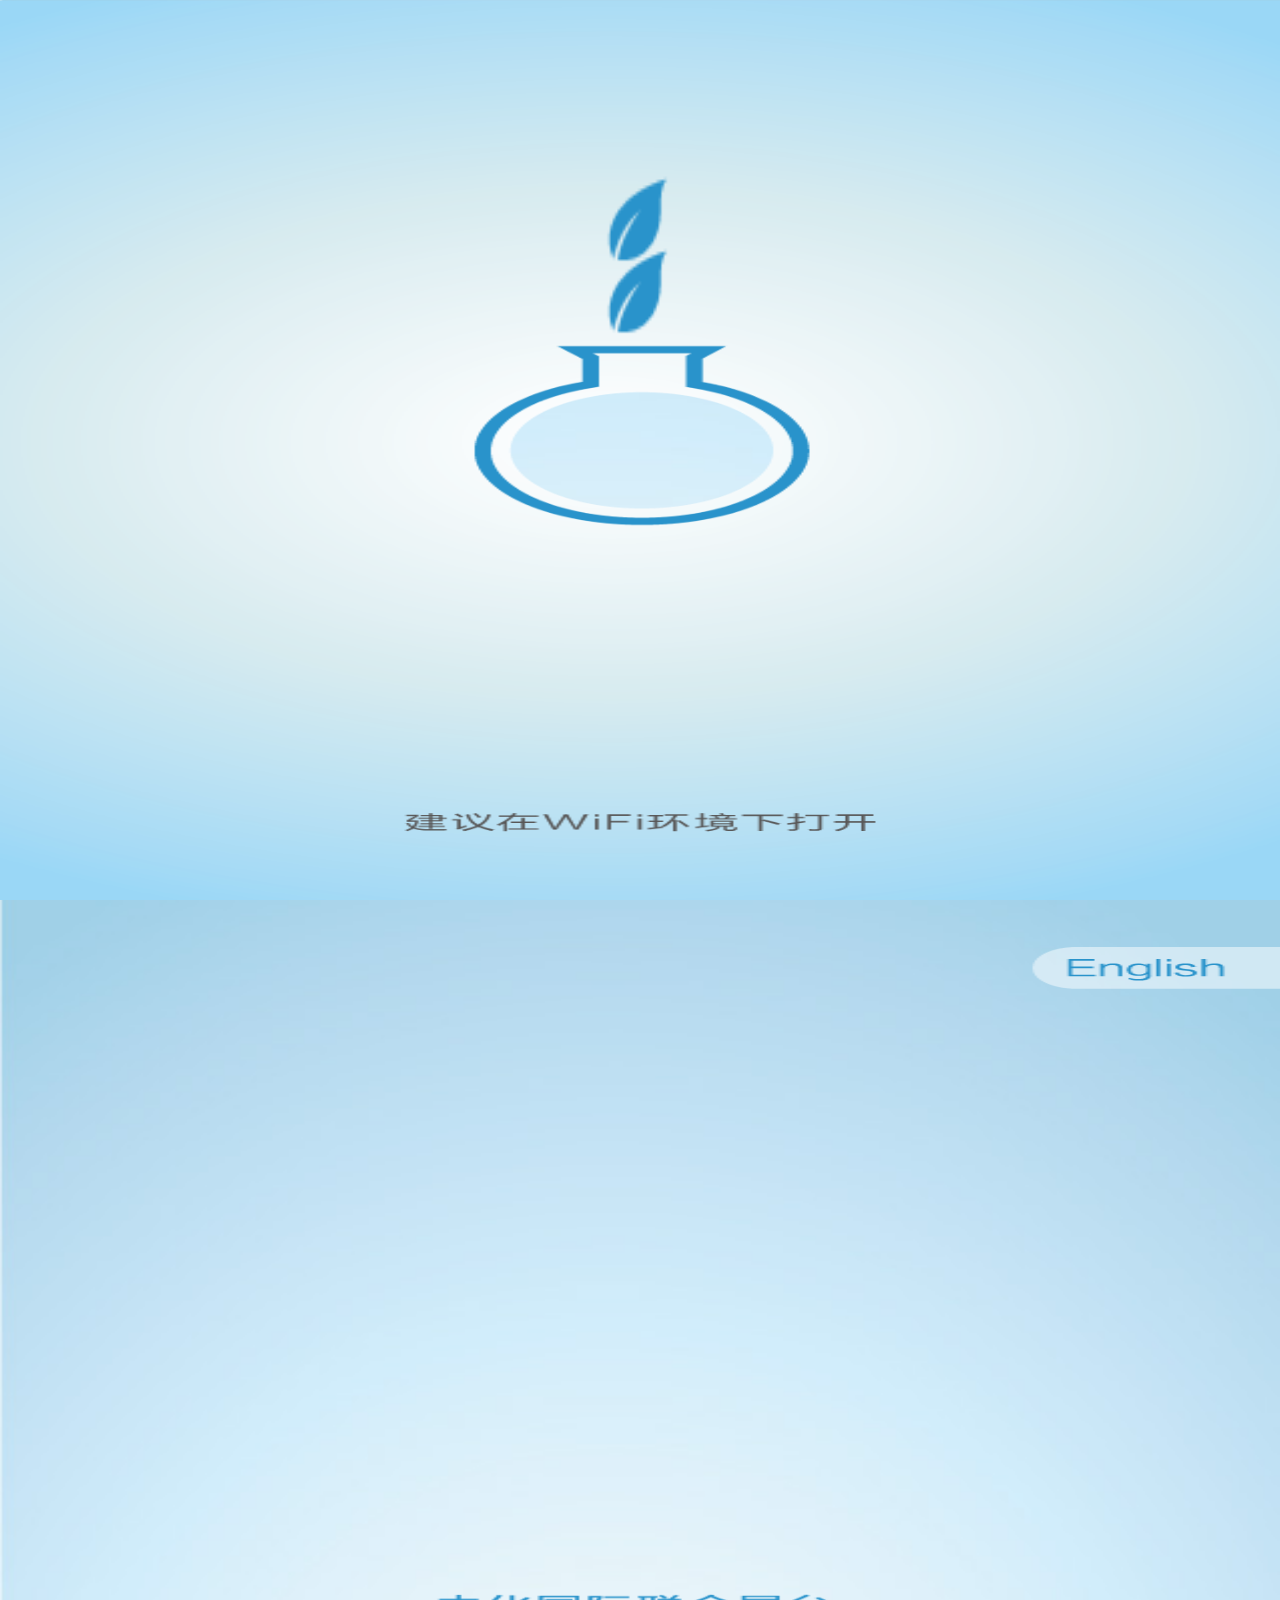
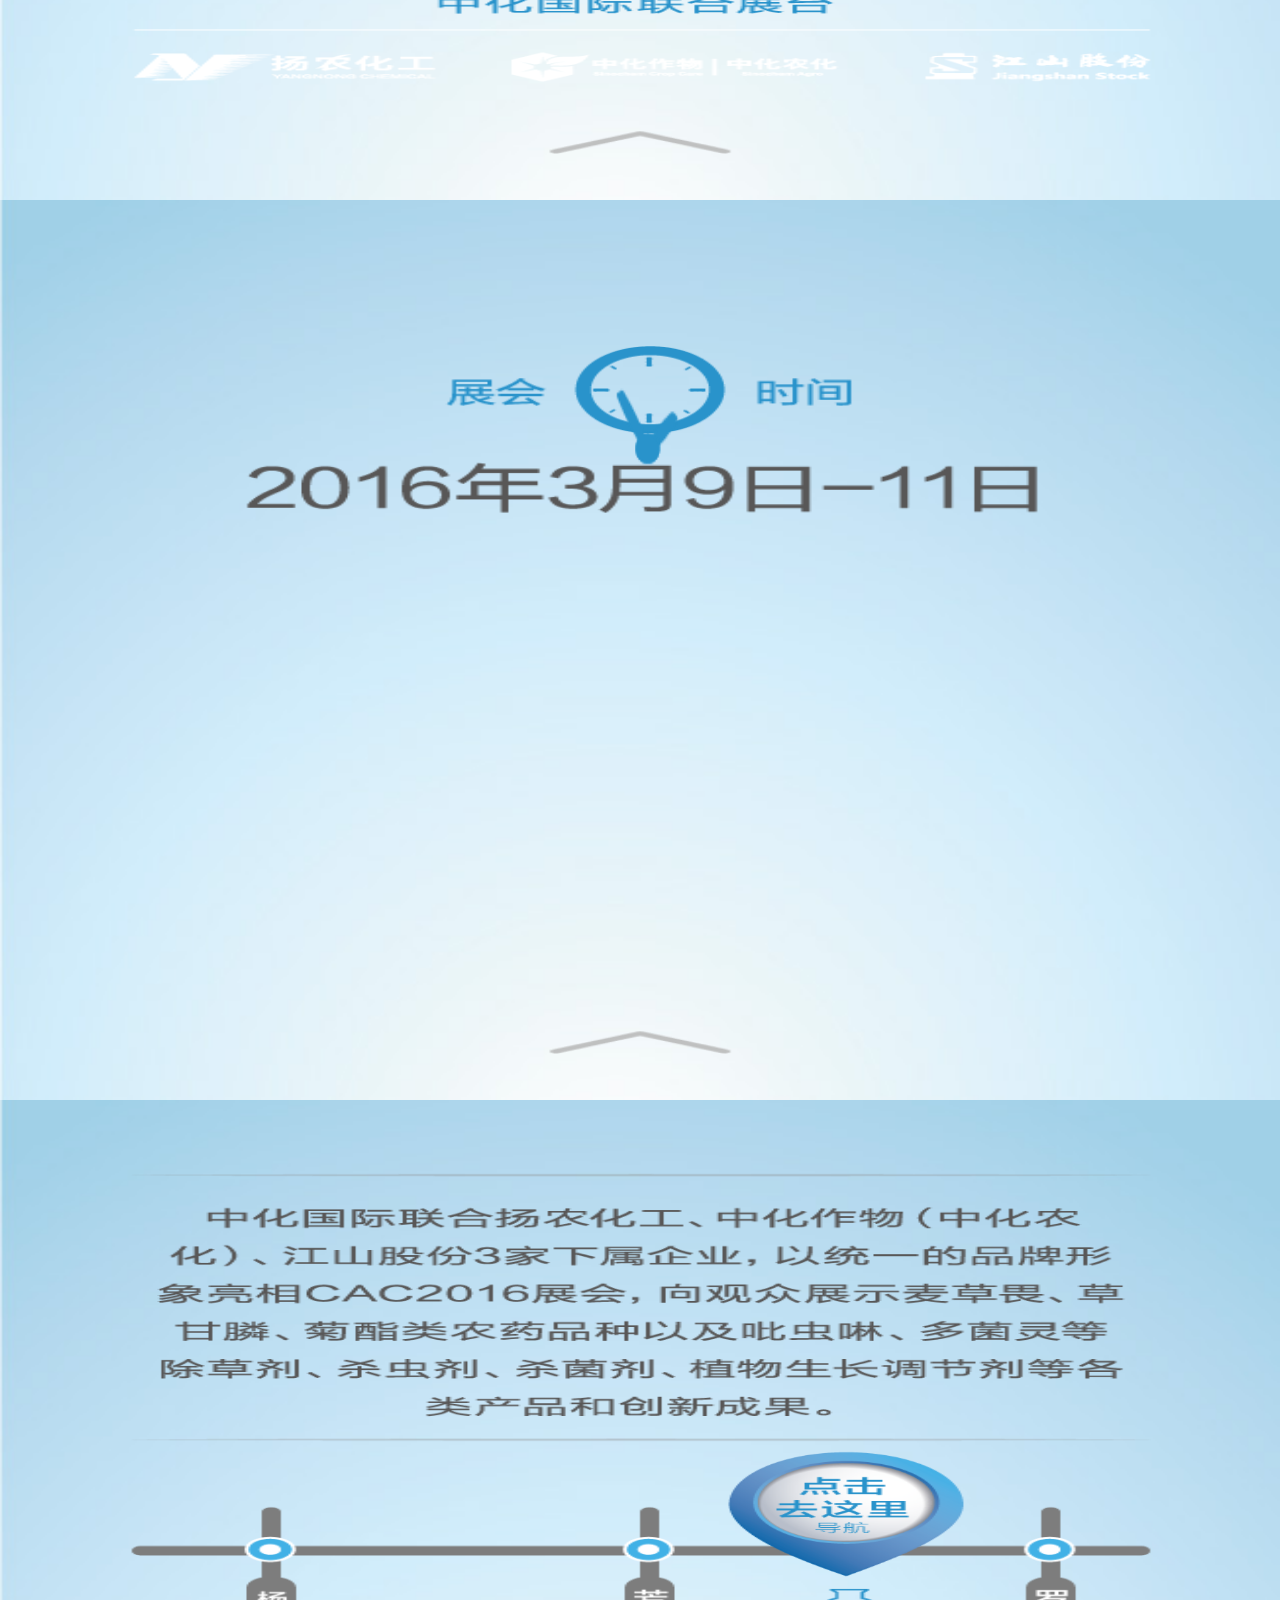
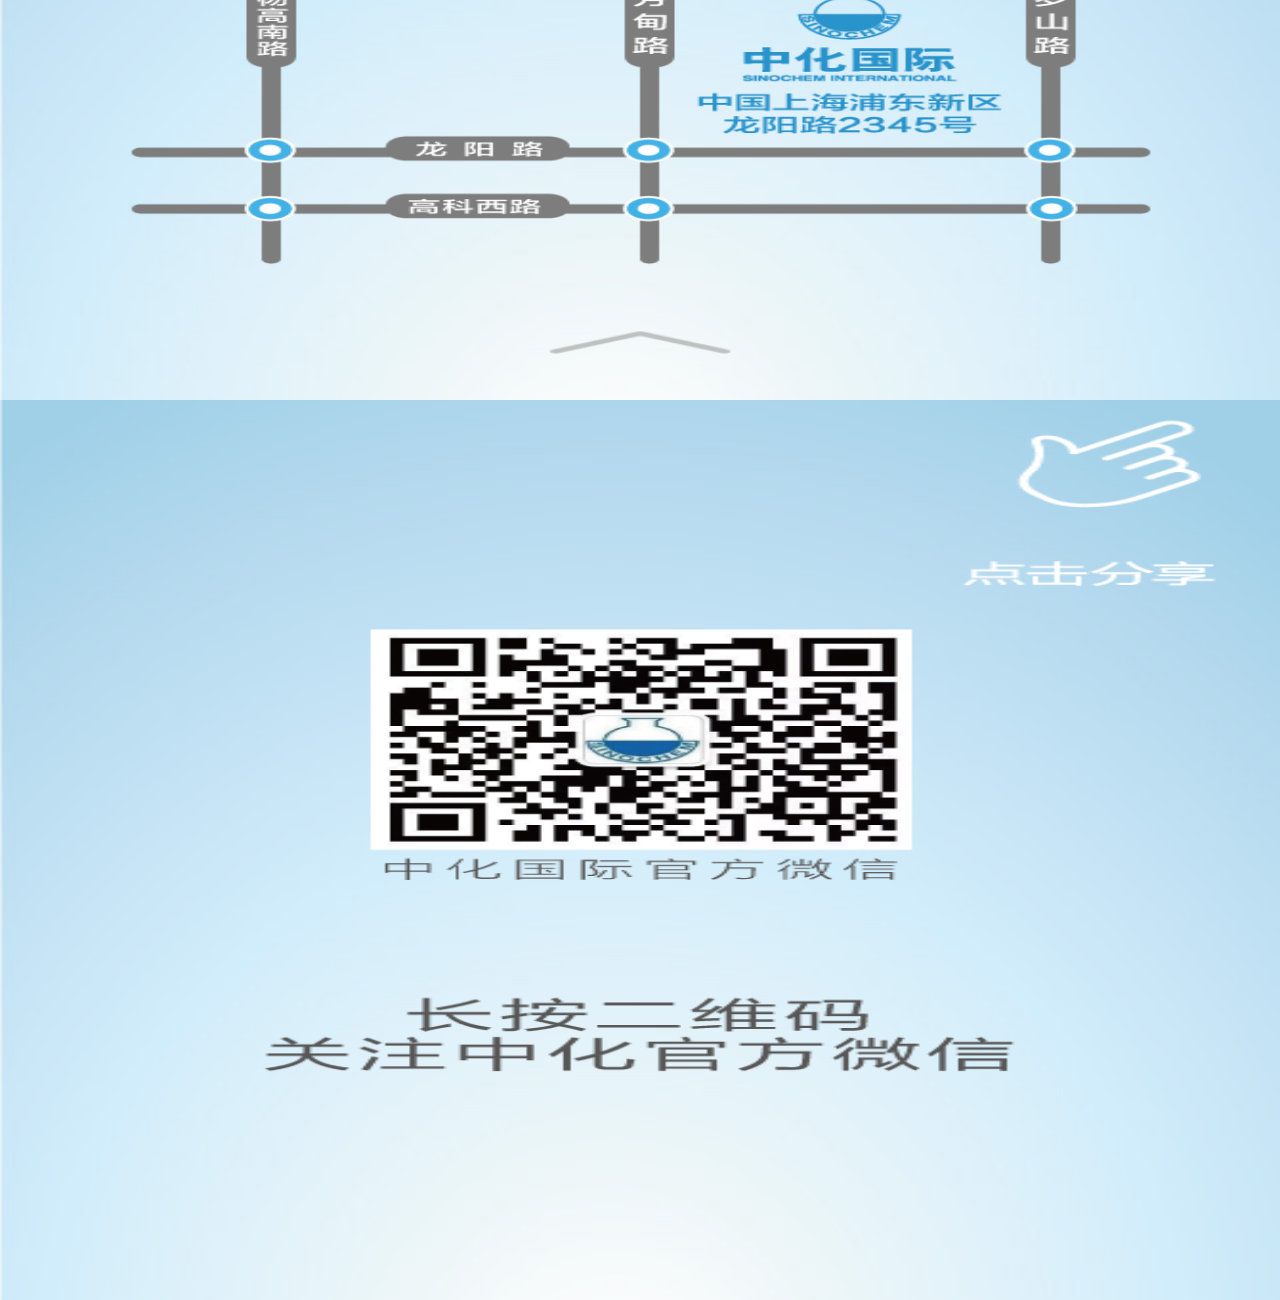
<file: first slide/index.html>
<!DOCTYPE html>
<html lang="en">

<head>
    <meta charset="UTF-8">
    <meta name="viewport" content="width=device-width, initial-scale=1.0">
    <meta http-equiv="X-UA-Compatible" content="ie=edge">
    <link rel="stylesheet" href="./index.css">
    <script src="./JS/jquery-1.9.1.min.js"></script>
    <title>Document</title>
</head>

<body>
    <div id='bigbox'>
        <div class="page first">
            <div class="water">
                <div class="bg"></div>
                <div class="yuanf"></div>
                <div class="yuans"></div>
                <div class="leafff"></div>
                <div class="leaffs"></div>
            </div>
        </div>
        <div class="page second">
            <div class="en"></div>
            <div class='title'></div>
            <div class="kv"></div>
            <div class="txt"></div>
            <div class="leaff"></div>
            <div class="leafs"></div>
            <div class="butterfly"></div>
            <div class="ctext"></div>
            <div class="arrow"></div>
        </div>

        <div class="page third">
            <div class="thirddiv divf">
                <div class="clock">
                    <div class="hour">
                    </div>
                    <div class="min"></div>
                </div>
            </div>
            <div class="thirddiv divs">
            </div>
            <div class="thirddiv divt"></div>
            <div class="arrow"></div>
        </div>

        <div class="page forth">
            <div class="font"> </div>
            <div class="map">
                <div class="sign"></div>
            </div>
            <div class="arrow"></div>
        </div>

        <div class="page fivth">
            <div class="sharediv">
                <div class="finger">

                </div>
                <div class="share">

                </div>
            </div>
            <div class="cont">

            </div>
        </div>
    </div>
</body>
<script>
    window.onload = function() {

        ! function(util) {
            // let $ = util.$;
            //初始化设置页面长宽
            if (window.innerWidth)
                winWidth = window.innerWidth;
            else if ((document.body) && (document.body.clientWidth))
                winWidth = document.body.clientWidth;
            if (window.innerHeight)
                winHeight = window.innerHeight;
            else if ((document.body) && (document.body.clientHeight))
                winHeight = document.body.clientHeight;
            let page = $('.page');
            for (let i = 0; i < page.length; i++) {
                page[i].style.height = winHeight + 'px';
                page[i].style.width = winWidth + 'px';
            }

            let startX, //触摸时的坐标   
                startY,
                x, //滑动的距离   
                y,
                aboveY = 0, //设一个全局变量记录上一次内部块滑动的位置
                Pagecount = 1; //第几张

            let bigbox = document.getElementById('bigbox');

            function touchSatrt(e) { //触摸   
                e.preventDefault();
                var touch = e.touches[0];
                startY = touch.pageY; //刚触摸时的坐标                 
            }

            function touchMove(e) { //滑动             
                e.preventDefault();
                var touch = e.touches[0];
                y = touch.pageY - startY; //滑动的距离          
            }

            function touchEnd(e) { //手指离开屏幕   
                e.preventDefault();
                if (y < 0) { //上划

                    if (aboveY > winHeight * (-4)) {
                        Pagecount++;
                        bigbox.style.top = aboveY - winHeight + 'px';
                    }

                    //第二页
                    function callleaff() {
                        leaff.css({
                            top: '63%',
                            left: '80%',
                            display: 'none'
                        });
                        leaff.css('display', 'block')
                        leaff.animate({
                            top: '60%',
                            left: '85%',
                        }, 2000, function() {
                            callleaff();
                        })
                    }

                    function callleafs() {
                        leafs.css({
                            top: '74%',
                            left: '80%',
                            display: 'none'
                        });
                        leafs.css('display', 'block')
                        leafs.animate({
                            top: '77%',
                            left: '85%',
                        }, 2000, callleafs)
                    }

                    if (Pagecount == 2) {
                        title.fadeIn(500, function() {
                            kv.animate({
                                top: '30%',
                                opacity: '1'
                            }, 500, function() {
                                text.animate({
                                    left: '15%',
                                    opacity: '1'
                                }, 1000, function() {
                                    callleaff();
                                    callleafs();
                                    butterfly.animate({
                                        left: '-10%'
                                    }, 3000)
                                })
                            })
                        });
                    }
                    //第三页
                    if (Pagecount == 3) {
                        console.log($('.divs'))
                        $('.divs').animate({
                            left: '10%',
                            opacity: '1'
                        }, 800, function() {
                            $('.divt').animate({
                                left: '10%',
                                opacity: '1'
                            }, 1000);
                        });

                    }
                }
                if (y > 0) { //下划
                    if (aboveY < 0) {
                        bigbox.style.top = aboveY + winHeight + 'px';
                        Pagecount--;
                    } else {
                        bigbox.style.top = 0 + 'px'
                    }
                }
                aboveY = parseInt(bigbox.style.top);
            }

            bigbox.addEventListener('touchstart', touchSatrt, false);
            bigbox.addEventListener('touchmove', touchMove, false);
            bigbox.addEventListener('touchend', touchEnd, false);

            let waterX = 0,
                waterY = 100;

            function waterAni() {
                setTimeout(function() {
                    waterX + 5;
                    waterY--;
                    water.css('backgroundPosition', waterX + '% ' + waterY + '%');
                    if (waterY > 87) {
                        waterAni();
                    } else {
                        yuanf.css('display', 'block')
                        yuanf.animate({
                            left: '45%',
                            top: '30%',
                        }, 1000, function() {
                            yuanf.animate({
                                left: '48%',
                                top: '25%'
                            }, 1000, function() {
                                yuanf.css('display', 'none')
                            })
                        })
                        return;
                    }
                    console.log(waterY);
                }, 100);
            }
            waterAni();

            //第一页
            let bg = $('.bg')
            bg.height('100%');
            let water = $('.water')
            water.height('100%');
            let yuanf = $('.yuanf')
            yuanf.height(winWidth * 0.05 + 'px');
            let leafff = $('.leafff');
            let leaffs = $('.leaffs');


            function leaffsAni() {
                leaffs.css({
                    top: '22%',
                    left: '50%',
                    opacity: '1'
                })
                leaffs.animate({
                    left: '47%',
                    top: '19%'
                }, 1000, function() {
                    leaffs.animate({
                        left: '53%',
                        top: '16%',
                        opacity: '0'
                    }, 1500, function() {
                        leaffsAni();
                    })
                });
            }

            function leafffAni() {
                leafff.css({
                    top: '30%',
                    left: '50%',
                    opacity: '1'
                })
                leafff.animate({
                    left: '47%',
                    top: '27%'
                }, 1000, function() {
                    leafff.animate({
                        left: '53%',
                        top: '24%',
                        opacity: '0'
                    }, 1500, function() {
                        leafffAni();
                    })
                });
            }
            leafffAni();
            leaffsAni();
            leafff.height(winWidth * 0.07 + 'px');
            leaffs.height(winWidth * 0.07 + 'px');

            //第二页
            let en = $('.en');
            en.height(100);
            en.css('height', '5%');
            let title = $('.title');
            title.css('height', '15%');
            let kv = $('.kv');
            kv.css('height', '30%');
            let text = $('.txt');
            text.css('height', '10%');
            let ctext = $('.ctext');
            ctext.css('height', '10%');
            let butterfly = $('.butterfly');
            butterfly.height('5%');
            let leaff = $('.leaff');
            leaff.height('3%');
            let leafs = $('.leafs');
            leafs.height('3%');

            //第三页
            let thirddiv = $('.thirddiv');
            for (var i = 0; i < thirddiv.length; i++) {
                thirddiv[i].style.height = winHeight * 0.2 + 'px';
            }
            let clock = $('.clock')[0];
            clock.style.height = 0.1 * winHeight + 'px';
            let hour = $('.hour')[0];
            hour.style.height = winWidth * 0.15 + 'px';
            let min = $('.min')[0];
            min.style.height = winWidth * 0.15 + 'px';

            //第四页
            //字体
            let font = $('.font')[0];
            let fontHeight = winHeight * 0.3;
            font.style.height = fontHeight + 'px';
            let map = $('.map')[0];
            let mapHeight = winHeight * 0.4;
            map.style.height = mapHeight + 'px';

            //第5页
            let fivthcont = $('.cont')[0];
            let contHeight = winHeight / 2;
            let contWidth = winWidth * 0.6;
            fivthcont.style.height = contHeight + 'px';
            fivthcont.style.marginTop = -contHeight / 2 + 'px';
            fivthcont.style.marginLeft = -contWidth / 2 + 'px';

            //手指
            let fivthfinger = $('.finger')[0];
            let fingerHeight = winHeight * 0.1;
            let fingerWidth = winWidth * 0.15;
            fivthfinger.style.height = fingerHeight + 'px';
            fivthfinger.style.width = fingerWidth + 'px';

            //文字
            let fivthshare = $('.share')[0];
            let shareHeight = winHeight * 0.03;
            fivthshare.style.height = shareHeight + 'px';
        }()
    }
</script>

</html>
</file>
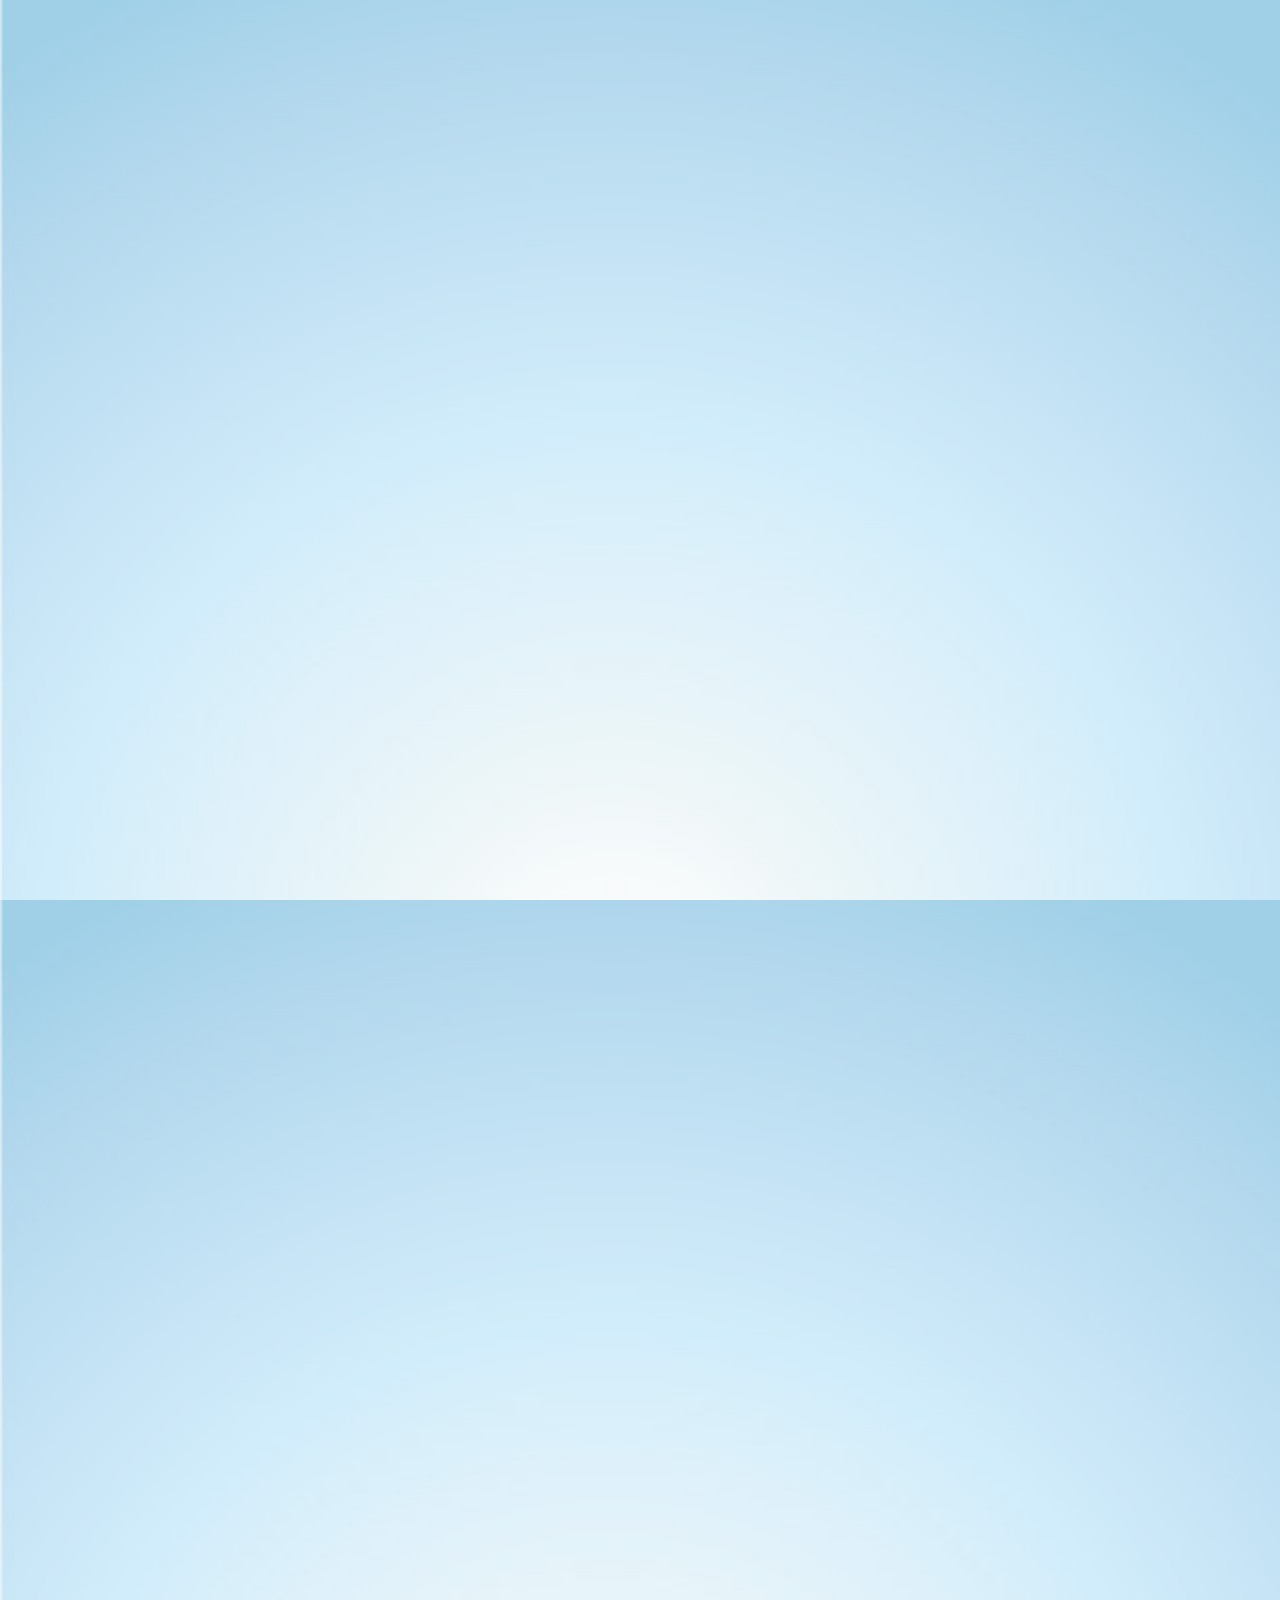
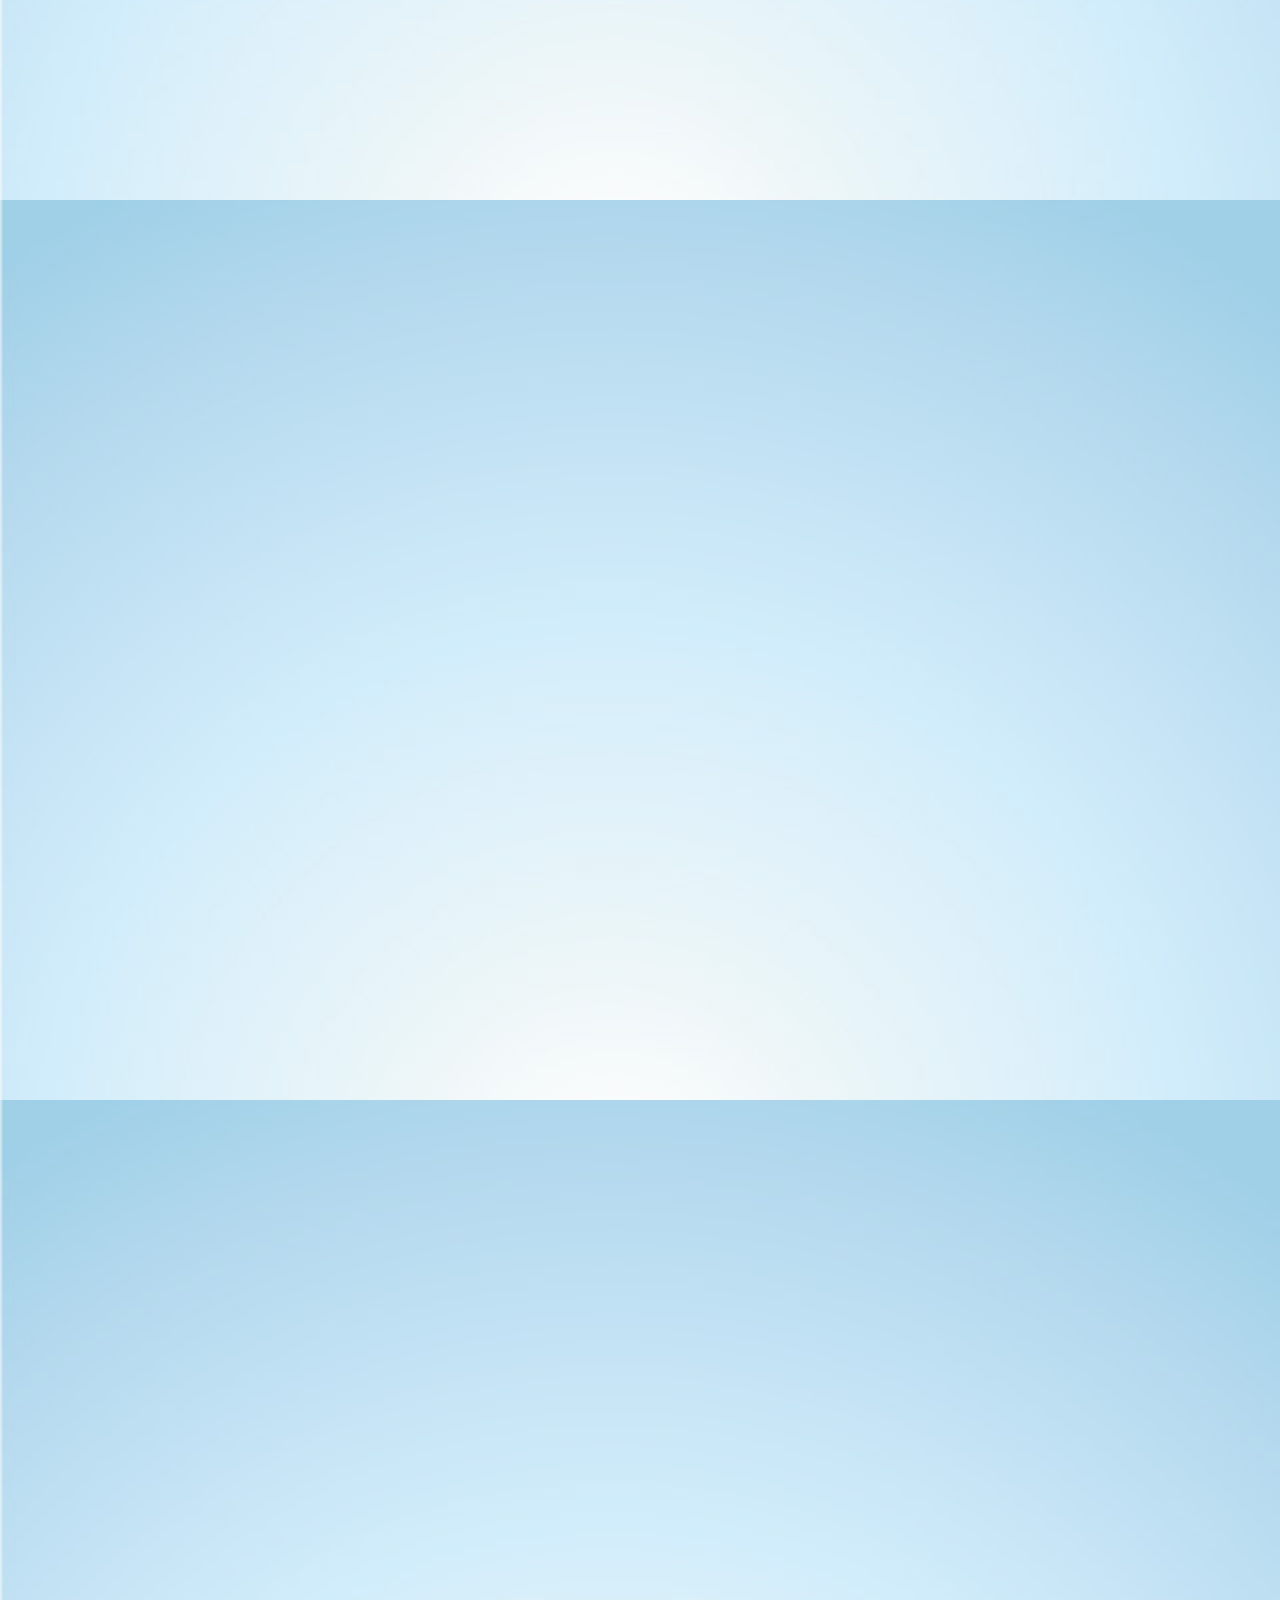
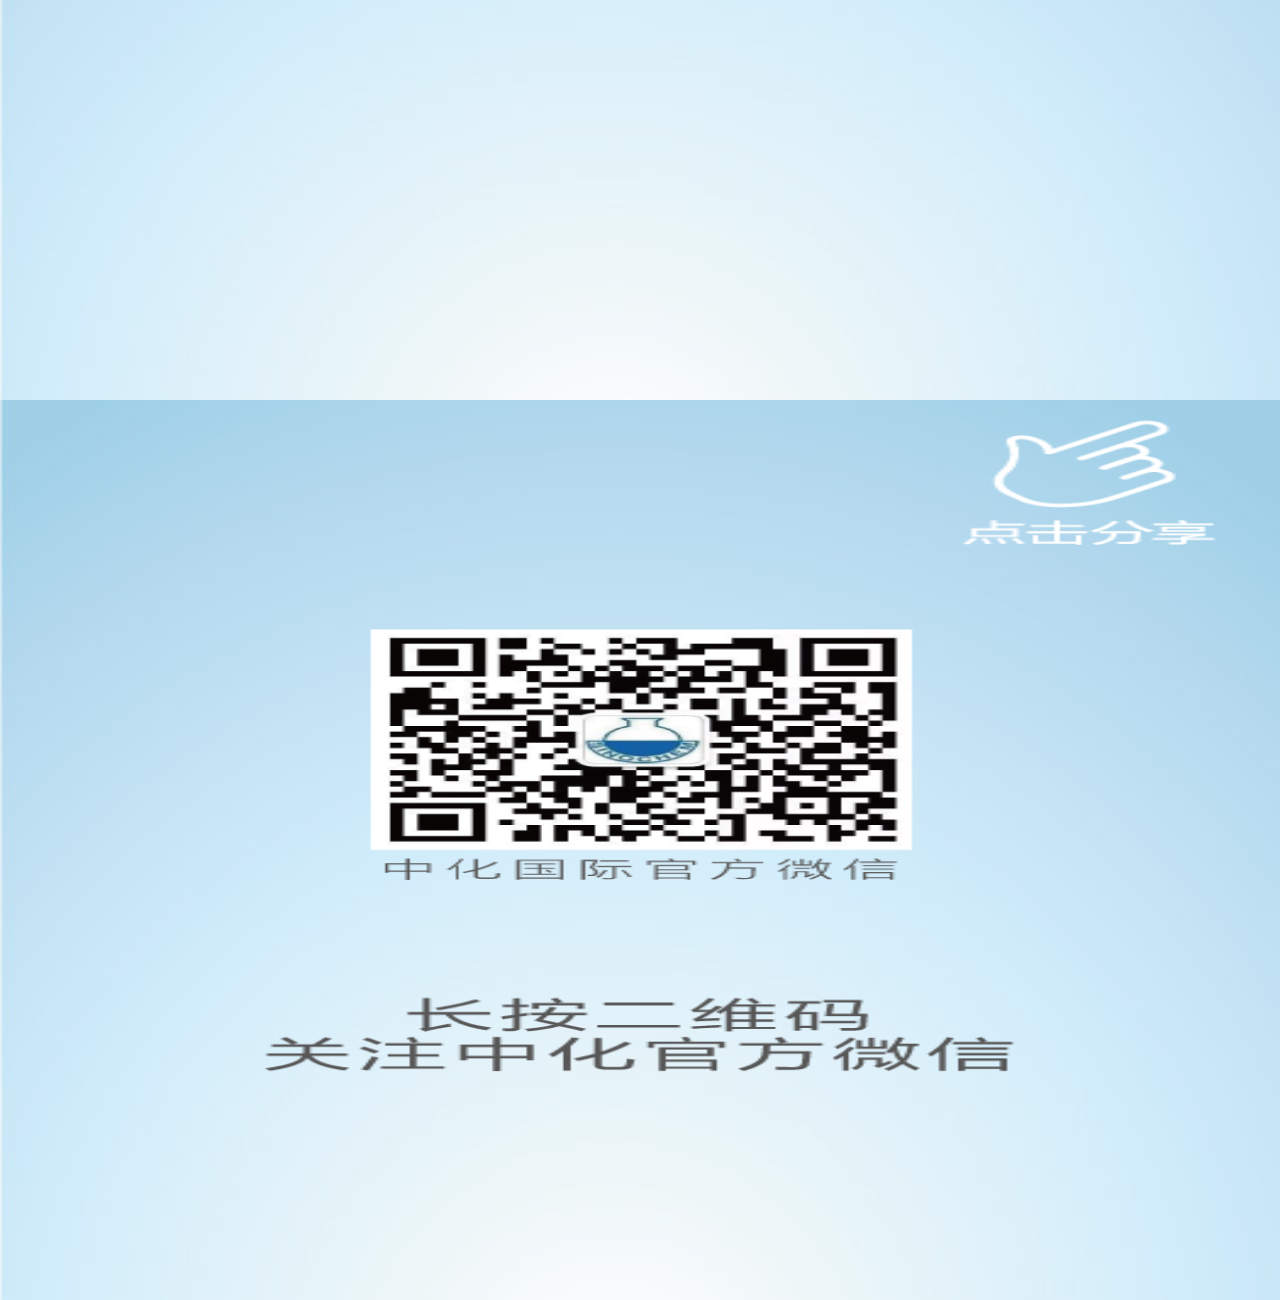
<file: first 滑动展示/index.html>
<!DOCTYPE html>
<html lang="en">

<head>
    <meta charset="UTF-8">
    <meta name="viewport" content="width=device-width, initial-scale=1.0">
    <meta http-equiv="X-UA-Compatible" content="ie=edge">
    <link rel="stylesheet" href="./index.css">
    <title>Document</title>
</head>

<body>
    <div>
        <div class="page red"></div>
        <div class="page yellow"></div>
        <div class="page green"></div>
        <div class="page black"></div>

        <div class="page fivth">
            <div class="sharediv">
                <div class="finger">

                </div>
                <div class="share">

                </div>
            </div>
            <div class="cont">

            </div>
        </div>
    </div>
</body>
<script>
    window.onload = function() {
        var app = {
            util: {},
            init: {}
        };
        app.util = {
                $: function(selector, node) {
                    return (node || document).querySelectorAll(selector);
                }
            }
            // 获取窗口宽度 
            ! function(util) {
                let $ = util.$;
                //初始化设置页面长宽
                if (window.innerWidth)
                    winWidth = window.innerWidth;
                else if ((document.body) && (document.body.clientWidth))
                    winWidth = document.body.clientWidth;
                if (window.innerHeight)
                    winHeight = window.innerHeight;
                else if ((document.body) && (document.body.clientHeight))
                    winHeight = document.body.clientHeight;
                let page = $('.page');
                for (let i = 0; i < page.length; i++) {
                    page[i].style.height = winHeight + 'px';
                    page[i].style.width = winWidth + 'px';
                }
                let fivthcont = $('.cont')[0];
                let contHeight = winHeight / 2;
                let contWidth = winWidth * 0.6;
                fivthcont.style.height = contHeight + 'px';
                fivthcont.style.marginTop = -contHeight / 2 + 'px';
                fivthcont.style.marginLeft = -contWidth / 2 + 'px';

                //手指
                let fivthfinger = $('.finger')[0];
                let fingerHeight = winHeight * 0.1;
                let fingerWidth = winWidth * 0.15;
                fivthfinger.style.height = fingerHeight + 'px';
                fivthfinger.style.width = fingerWidth + 'px';
                //文字
                let fivthshare = $('.share')[0];
                let shareHeight = winHeight * 0.03;
                fivthshare.style.height = shareHeight + 'px';
            }(app.util)




    }
</script>

</html>
</file>
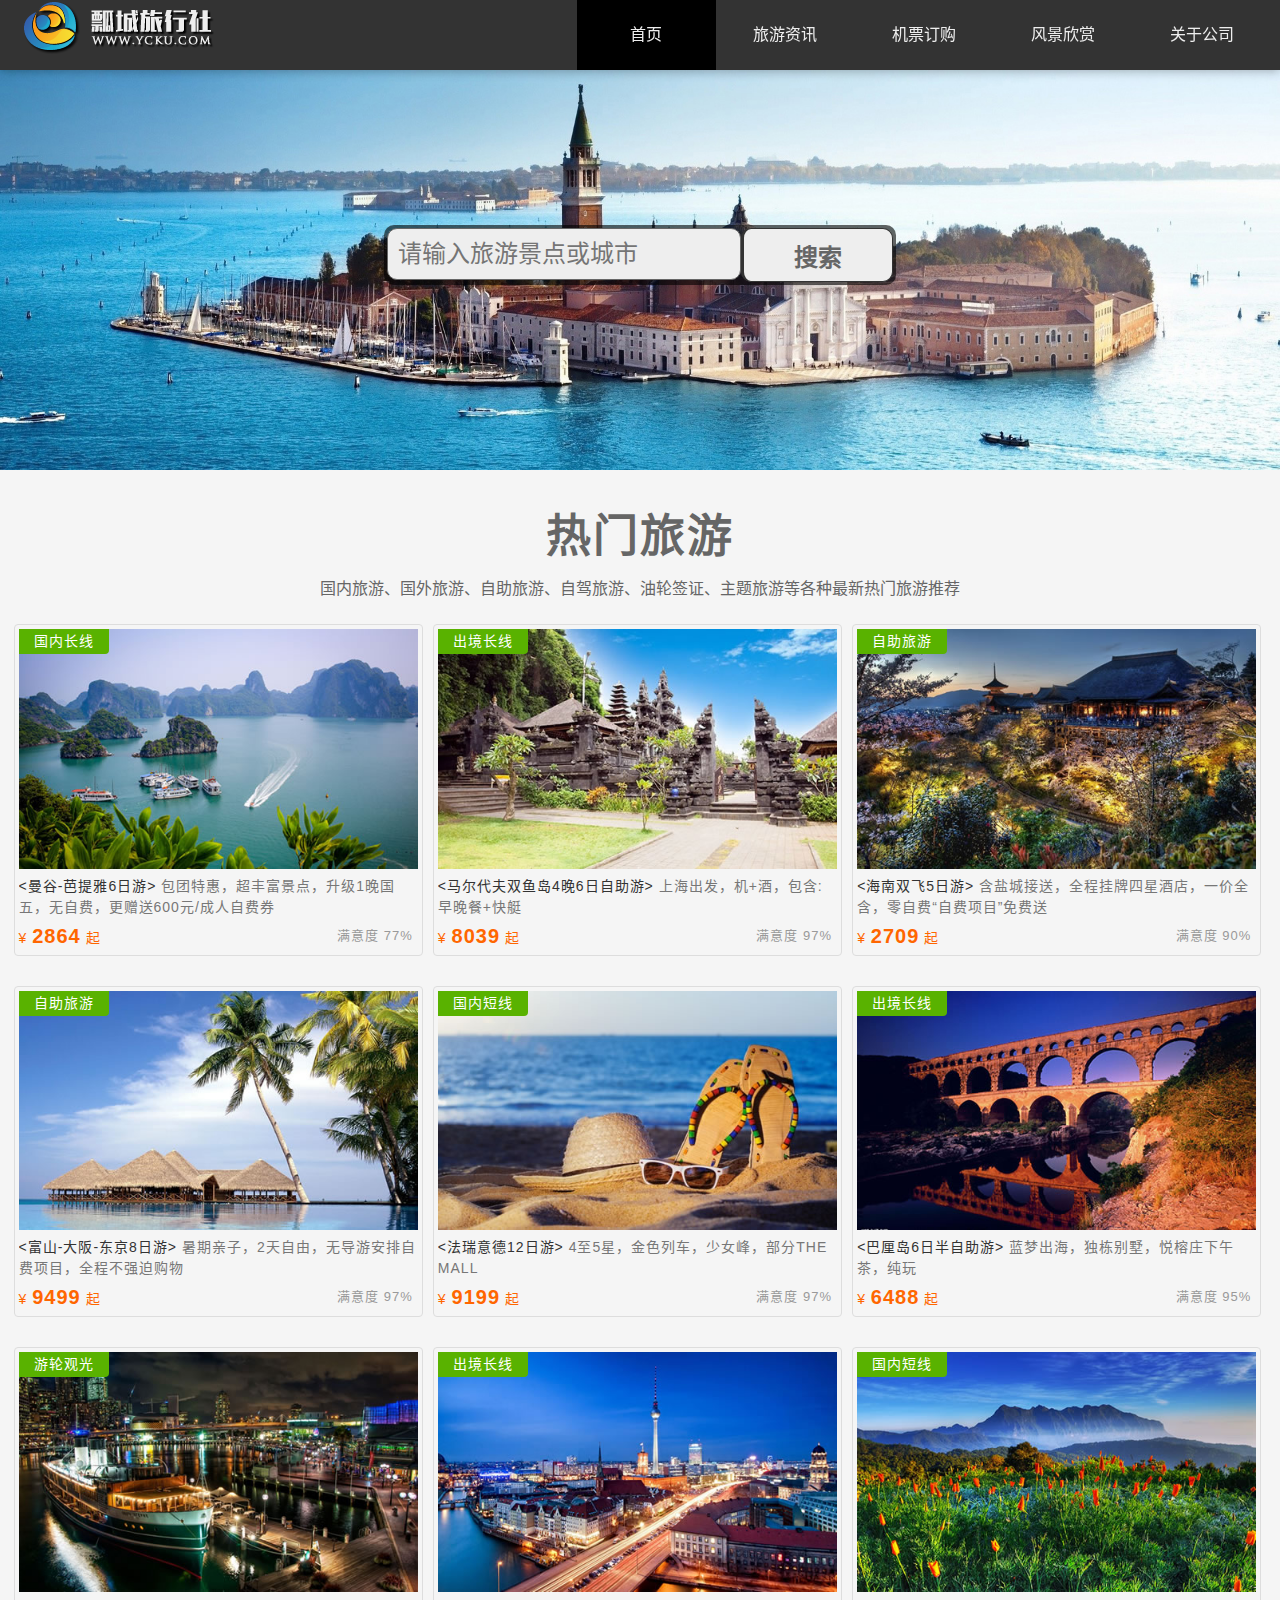
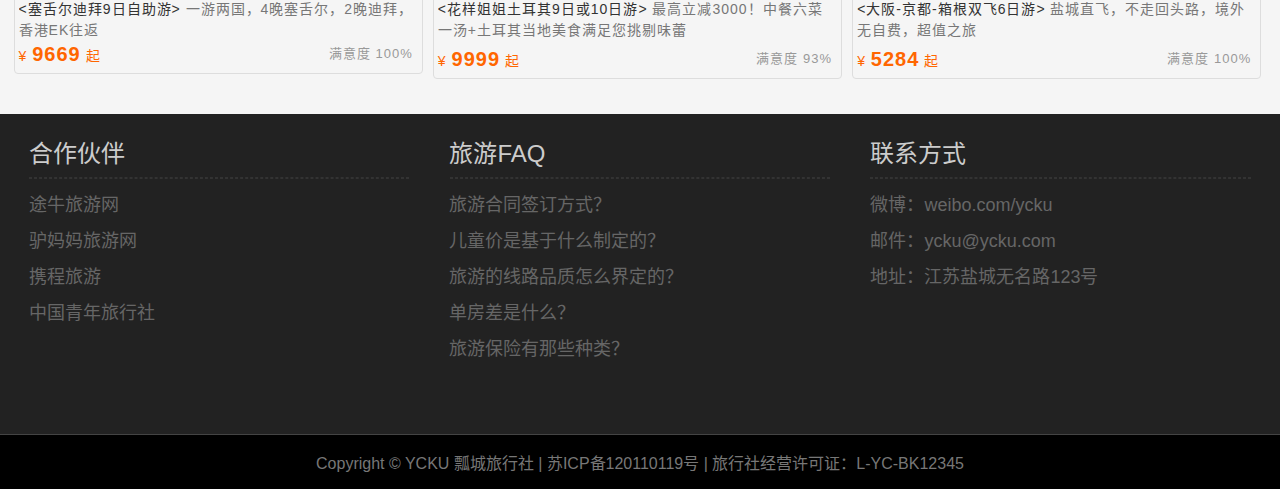
<file: piaocheng/index.html>
<!DOCTYPE html>
<html lang="zh-cn">
<head>
	<meta charset="UTF-8">
	<meta name="viewport" content="width=device-width, initial-scale=1.0, maximum-scale=1.0, user-scalable=no">
	<title>瓢城旅行社--响应式</title>
	<link rel="stylesheet" href="css/style.css">
</head>
<body>

<header id="header">
	<div class="center">
		<h1 class="logo">瓢城旅行社</h1>
		<nav class="link">
			<h2 class="none">网站导航</h2>
			<ul>
				<li class="active"><a href="index.html">首页</a></li>
				<li><a href="information.html"><span class="xs-hidden">旅游</span>资讯</a></li>
				<li><a href="ticket.html">机票<span class="xs-hidden">订购</span></a></li>
				<li class="xs-hidden"><a href="scenery.html">风景欣赏</a></li>
				<li><a href="about.html">关于<span class="xs-hidden">公司</span></a></li>
			</ul>
		</nav>
	</div>
</header>

<div id="adver">
	<img src="img/adver.jpg" alt="">
	<div class="center"></div>
	<div class="center copy">
		<input type="text" class="search" placeholder="请输入旅游景点或城市">
		<button class="button">搜索</button>
	</div>
</div>

<div id="tour">
	<section class="center">
		<h2>热门旅游</h2>
		<p>国内旅游、国外旅游、自助旅游、自驾旅游、油轮签证、主题旅游等各种最新热门旅游推荐</p>
	</section>
	<figure>
		<img src="img/tour1.jpg" alt="热门旅游">
		<figcaption>
			<div class="tour_title">
				<strong class="title">&lt;曼谷-芭提雅6日游&gt;</strong> 包团特惠，超丰富景点，升级1晚国五，无自费，更赠送600元/成人自费券
			</div>
			<div class="info">
				<em class="sat">满意度 77%</em>
				<span class="price">¥ <strong>2864</strong> 起</span>
			</div>
			<div class="type">国内长线</div>
		</figcaption>
	</figure>
	<figure>
		<img src="img/tour2.jpg" alt="热门旅游">
		<figcaption>
			<div class="tour_title">
				<strong class="title">&lt;马尔代夫双鱼岛4晚6日自助游&gt;</strong> 上海出发，机+酒，包含:早晚餐+快艇
			</div>
			<div class="info">
				<em class="sat">满意度 97%</em>
				<span class="price">¥ <strong>8039</strong> 起</span>
			</div>
			<div class="type">出境长线</div>
		</figcaption>
	</figure>
	<figure>
		<img src="img/tour3.jpg" alt="热门旅游">
		<figcaption>
			<div class="tour_title">
				<strong class="title">&lt;海南双飞5日游&gt;</strong> 含盐城接送，全程挂牌四星酒店，一价全含，零自费“自费项目”免费送
			</div>
			<div class="info">
				<em class="sat">满意度 90%</em>
				<span class="price">¥ <strong>2709</strong> 起</span>
			</div>
			<div class="type">自助旅游</div>
		</figcaption>
	</figure>
	<figure>
		<img src="img/tour4.jpg" alt="热门旅游">
		<figcaption>
			<div class="tour_title">
				<strong class="title">&lt;富山-大阪-东京8日游&gt;</strong> 暑期亲子，2天自由，无导游安排自费项目，全程不强迫购物
			</div>
			<div class="info">
				<em class="sat">满意度 97%</em>
				<span class="price">¥ <strong>9499</strong> 起</span>
			</div>
			<div class="type">自助旅游</div>
		</figcaption>
	</figure>
	<figure>
		<img src="img/tour5.jpg" alt="热门旅游">
		<figcaption>
			<div class="tour_title">
				<strong class="title">&lt;法瑞意德12日游&gt;</strong> 4至5星，金色列车，少女峰，部分THE MALL
			</div>
			<div class="info">
				<em class="sat">满意度 97%</em>
				<span class="price">¥ <strong>9199</strong> 起</span>
			</div>
			<div class="type">国内短线</div>
		</figcaption>
	</figure>
	<figure>
		<img src="img/tour6.jpg" alt="热门旅游">
		<figcaption>
			<div class="tour_title">
				<strong class="title">&lt;巴厘岛6日半自助游&gt;</strong> 蓝梦出海，独栋别墅，悦榕庄下午茶，纯玩
			</div>
			<div class="info">
				<em class="sat">满意度 95%</em>
				<span class="price">¥ <strong>6488</strong> 起</span>
			</div>
			<div class="type">出境长线</div>
		</figcaption>
	</figure>
	<figure>
		<img src="img/tour7.jpg" alt="热门旅游">
		<figcaption>
			<div class="tour_title">
				<strong class="title">&lt;塞舌尔迪拜9日自助游&gt;</strong> 一游两国，4晚塞舌尔，2晚迪拜，香港EK往返
			</div>
			<div>
				<em class="sat">满意度 100%</em>
				<span class="price">¥ <strong>9669</strong> 起</span>
			</div>
			<div class="type">游轮观光</div>
		</figcaption>
	</figure>
	<figure>
		<img src="img/tour8.jpg" alt="热门旅游">
		<figcaption>
			<div class="tour_title">
				<strong class="title">&lt;花样姐姐土耳其9日或10日游&gt;</strong> 最高立减3000！中餐六菜一汤+土耳其当地美食满足您挑剔味蕾
			</div>
			<div class="info">
				<em class="sat">满意度 93%</em>
				<span class="price">¥ <strong>9999</strong> 起</span>
			</div>
			<div class="type">出境长线</div>
		</figcaption>
	</figure>
	<figure>
		<img src="img/tour9.jpg" alt="热门旅游">
		<figcaption>
			<div class="tour_title">
				<strong class="title">&lt;大阪-京都-箱根双飞6日游&gt;</strong> 盐城直飞，不走回头路，境外无自费，超值之旅
			</div>
			<div class="info">
				<em class="sat">满意度 100%</em>
				<span class="price">¥ <strong>5284</strong> 起</span>
			</div>
			<div class="type">国内短线</div>
		</figcaption>
	</figure>
</div>



<footer id="footer">
	<div class="top sm-hidden">
		<div class="block left">
			<h2>合作伙伴</h2>
			<hr>
			<ul>
				<li>途牛旅游网</li>
				<li>驴妈妈旅游网</li>
				<li>携程旅游</li>
				<li>中国青年旅行社</li>
			</ul>
		</div>
		<div class="block center">
			<h2>旅游FAQ</h2>
			<hr>
			<ul>
				<li>旅游合同签订方式？</li>
				<li>儿童价是基于什么制定的？</li>
				<li>旅游的线路品质怎么界定的？</li>
				<li>单房差是什么？</li>
				<li>旅游保险有那些种类？</li>
			</ul>
		</div>
		<div class="block right">
			<h2>联系方式</h2>
			<hr>
			<ul>
				<li>微博：weibo.com/ycku</li>
				<li>邮件：ycku@ycku.com</li>
				<li>地址：江苏盐城无名路123号</li>
			</ul>
		</div>
	</div>
	<div class="clearfix"></div>
	<div class="version sm-visible">
		客户端 | 触屏版 | 电脑版
	</div>
	<div class="bottom">
		Copyright © YCKU 瓢城旅行社 | 苏ICP备120110119号 <span class="sm-hidden">| 旅行社经营许可证：L-YC-BK12345</span>
	</div>
</footer>
	
</body>
</html>
</file>
<file: first slide/index.css>
* {
  margin: 0px;
  padding: 0px;
}
@keyframes leaff {
  0% {
    transform: rotateY(0deg);
  }
  40% {
    transform: rotateY(180deg);
  }
  100% {
    transform: rotateY(360deg);
  }
}
@keyframes rotate360 {
  from {
    transform: rotate(0deg);
  }
  to {
    transform: rotate(360deg);
  }
}
@-webkit-keyframes rotate360 {
  from {
    transform: rotate(0deg);
  }
  to {
    transform: rotate(360deg);
  }
}
@-ms-keyframes rotate360 {
  from {
    transform: rotate(0deg);
  }
  to {
    transform: rotate(360deg);
  }
}
@-moz-keyframes rotate360 {
  from {
    transform: rotate(0deg);
  }
  to {
    transform: rotate(360deg);
  }
}
.arrow {
  position: absolute;
  bottom: 5%;
  width: 15%;
  height: 3%;
  left: 50%;
  margin-left: -7.5%;
  -webkit-animation: topslide infinite 1s;
  -moz-animation: topslide infinite 1s;
  -ms-animation: topslide infinite 1s;
  animation: topslide infinite 1s;
  background: url(images/jiantou.png);
  background-size: 100% 100%;
}
@-webkit-keyframes topslide {
  from {
    transform: translateY(10px);
  }
  to {
    transform: translateY(-10px);
  }
}
@-ms-keyframes topslide {
  from {
    transform: translateY(10px);
  }
  to {
    transform: translateY(-10px);
  }
}
@-moz-keyframes topslide {
  from {
    transform: translateY(10px);
  }
  to {
    transform: translateY(-10px);
  }
}
#bigbox {
  position: relative;
  top: 0px;
  transition: top 1s;
}
#bigbox .page {
  background: url(images/bg.jpg);
  background-size: cover;
  position: relative;
}
#bigbox .first .water {
  position: absolute;
  z-index: 1;
  background: url(images/p1/p1_shui.png) no-repeat;
  background-position: 0% 100%;
  width: 100%;
}
#bigbox .first .water .bg {
  position: absolute;
  z-index: 100;
  background: url(images/p1/p1_bg.png);
  width: 100%;
  background-size: 100% 100%;
}
#bigbox .first .water .yuanf {
  position: absolute;
  display: none;
  top: 35%;
  left: 48%;
  z-index: 100;
  border-radius: 50%;
  -webkit-border-radius: 50%;
  -moz-border-radius: 50%;
  -o-border-radius: 50%;
  width: 5%;
  background: url(images/p1/p1_yuan.png);
  background-size: 100% 100%;
  -webkit-animation: yuanfAni infinite 2s;
  -moz-animation: yuanfAni infinite 2s;
  -ms-animation: yuanfAni infinite 2s;
  animation: yuanfAni infinite 2s;
}
@keyframes yuanfAni {
  0%,
  100% {
    -moz-opacity: 1;
    -khtml-opacity: 1;
    opacity: 1;
  }
  10%,
  90% {
    -moz-opacity: 0.5;
    -khtml-opacity: 0.5;
    opacity: 0.5;
  }
  20%,
  80% {
    -moz-opacity: 0;
    -khtml-opacity: 0;
    opacity: 0;
  }
  30%,
  70% {
    -moz-opacity: 0.7;
    -khtml-opacity: 0.7;
    opacity: 0.7;
    transform: scale(1.5);
  }
  40%,
  60% {
    -moz-opacity: 0.7;
    -khtml-opacity: 0.7;
    opacity: 0.7;
    transform: scale(1.7);
  }
  50% {
    opacity: 0.5;
    transform: scale(1.7);
  }
}
@-webkit-keyframes yuanfAni {
  0%,
  100% {
    -moz-opacity: 1;
    -khtml-opacity: 1;
    opacity: 1;
  }
  10%,
  90% {
    -moz-opacity: 0.5;
    -khtml-opacity: 0.5;
    opacity: 0.5;
  }
  20%,
  80% {
    -moz-opacity: 0;
    -khtml-opacity: 0;
    opacity: 0;
  }
  30%,
  70% {
    -moz-opacity: 0.7;
    -khtml-opacity: 0.7;
    opacity: 0.7;
    transform: scale(1.5);
  }
  40%,
  60% {
    -moz-opacity: 0.7;
    -khtml-opacity: 0.7;
    opacity: 0.7;
    transform: scale(1.7);
  }
  50% {
    opacity: 0.5;
    transform: scale(1.7);
  }
}
@-ms-keyframes yuanfAni {
  0%,
  100% {
    -moz-opacity: 1;
    -khtml-opacity: 1;
    opacity: 1;
  }
  10%,
  90% {
    -moz-opacity: 0.5;
    -khtml-opacity: 0.5;
    opacity: 0.5;
  }
  20%,
  80% {
    -moz-opacity: 0;
    -khtml-opacity: 0;
    opacity: 0;
  }
  30%,
  70% {
    -moz-opacity: 0.7;
    -khtml-opacity: 0.7;
    opacity: 0.7;
    transform: scale(1.5);
  }
  40%,
  60% {
    -moz-opacity: 0.7;
    -khtml-opacity: 0.7;
    opacity: 0.7;
    transform: scale(1.7);
  }
  50% {
    opacity: 0.5;
    transform: scale(1.7);
  }
}
@-moz-keyframes yuanfAni {
  0%,
  100% {
    -moz-opacity: 1;
    -khtml-opacity: 1;
    opacity: 1;
  }
  10%,
  90% {
    -moz-opacity: 0.5;
    -khtml-opacity: 0.5;
    opacity: 0.5;
  }
  20%,
  80% {
    -moz-opacity: 0;
    -khtml-opacity: 0;
    opacity: 0;
  }
  30%,
  70% {
    -moz-opacity: 0.7;
    -khtml-opacity: 0.7;
    opacity: 0.7;
    transform: scale(1.5);
  }
  40%,
  60% {
    -moz-opacity: 0.7;
    -khtml-opacity: 0.7;
    opacity: 0.7;
    transform: scale(1.7);
  }
  50% {
    opacity: 0.5;
    transform: scale(1.7);
  }
}
#bigbox .first .water .leafff,
#bigbox .first .water .leaffs {
  position: absolute;
  z-index: 100;
  left: 50%;
  width: 5%;
  background: url(images/p1/p1_leaf.png);
  background-size: 100% 100%;
  -webkit-animation: leaff infinite 1s;
  -moz-animation: leaff infinite 1s;
  -ms-animation: leaff infinite 1s;
  animation: leaff infinite 1s;
}
#bigbox .first .water .leafff {
  top: 30%;
}
#bigbox .first .water .leaffs {
  top: 22%;
}
#bigbox .second .en {
  position: absolute;
  top: 5%;
  right: 0%;
  width: 20%;
  background: url(images/p2/p2_en.png);
  background-size: 100% 100%;
}
#bigbox .second .title {
  position: absolute;
  left: 10%;
  top: 9%;
  width: 80%;
  display: none;
  background: url(images/p2/p2_title.png);
  background-size: 100% 100%;
}
#bigbox .second .kv {
  position: absolute;
  top: 40%;
  width: 80%;
  left: 10%;
  -moz-opacity: 0;
  -khtml-opacity: 0;
  opacity: 0;
  background: url(images/p2/p2_kv.png);
  background-size: 100% 100%;
}
#bigbox .second .txt {
  position: absolute;
  z-index: 1;
  top: 65%;
  width: 70%;
  left: 20%;
  -moz-opacity: 0;
  -khtml-opacity: 0;
  opacity: 0;
  background: url(images/p2/p2_text1.png);
  background-size: 100% 100%;
}
#bigbox .second .leaff {
  position: absolute;
  width: 3%;
  display: none;
  background: url(images/p2/p2_leaf2.png);
  background-size: 100% 100%;
  -webkit-animation: leaff infinite 0.5s;
  -moz-animation: leaff infinite 0.5s;
  -ms-animation: leaff infinite 0.5s;
  animation: leaff infinite 0.5s;
  transform-origin: 50% 50%;
}
#bigbox .second .leafs {
  position: absolute;
  display: none;
  width: 3%;
  background: url(images/p2/p2_leaf1.png);
  background-size: 100% 100%;
  -webkit-animation: leaff infinite 0.5s;
  -moz-animation: leaff infinite 0.5s;
  -ms-animation: leaff infinite 0.5s;
  animation: leaff infinite 0.5s;
}
#bigbox .second .butterfly {
  position: absolute;
  z-index: 999;
  right: -10%;
  top: 60%;
  width: 5%;
  background: url(images/p2/p1_butterfly.png);
  background-size: 100% 100%;
  -webkit-animation: fly infinite 1s;
  -moz-animation: fly infinite 1s;
  -ms-animation: fly infinite 1s;
  animation: fly infinite 1s;
}
@keyframes fly {
  50% {
    transform: translateY(20%);
  }
  0%,
  100% {
    transform: translateY(-20%);
  }
}
@-webkit-keyframes fly {
  50% {
    transform: translateY(20%);
  }
  0%,
  100% {
    transform: translateY(-20%);
  }
}
@-ms-keyframes fly {
  50% {
    transform: translateY(20%);
  }
  0%,
  100% {
    transform: translateY(-20%);
  }
}
@-moz-keyframes fly {
  50% {
    transform: translateY(20%);
  }
  0%,
  100% {
    transform: translateY(-20%);
  }
}
#bigbox .second .ctext {
  position: absolute;
  bottom: 13%;
  left: 10%;
  width: 80%;
  background: url(images/p2/p2_ctext2.png);
  background-size: 100% 100%;
}
#bigbox .third .thirddiv {
  width: 80%;
}
#bigbox .third .divf {
  position: absolute;
  top: 15%;
  left: 10%;
  background: url(images/p3/p3_t1.png);
  background-size: 100% 100%;
}
#bigbox .third .divf .clock {
  position: absolute;
  left: 50%;
  width: 15%;
  top: 5%;
  margin-left: -6.5%;
  background: url(images/clock.png);
  background-size: 100% 100%;
}
#bigbox .third .divf .clock .hour {
  position: absolute;
  left: -2%;
  top: 8%;
  width: 100%;
  background: url(images/hour.png);
  background-size: 100% 100%;
  -webkit-animation: rotate360 infinite 1s;
  -moz-animation: rotate360 infinite 1s;
  -ms-animation: rotate360 infinite 1s;
  animation: rotate360 infinite 1s;
}
#bigbox .third .divf .clock .min {
  position: absolute;
  left: -2%;
  top: 8%;
  width: 100%;
  background: url(images/min.png);
  background-size: 100% 100%;
  animation-delay: 1s;
  -webkit-animation-delay: 1s;
  -moz-animation-delay: 1s;
  -o-animation-delay: 1s;
  -webkit-animation: rotate360 infinite 1s;
  -moz-animation: rotate360 infinite 1s;
  -ms-animation: rotate360 infinite 1s;
  animation: rotate360 infinite 1s;
}
#bigbox .third .divs {
  position: absolute;
  top: 40%;
  left: 0%;
  filter: alpha(opacity=0);
  -moz-opacity: 0;
  -khtml-opacity: 0;
  opacity: 0;
  background: url(images/p3/p3_t2.png);
  background-size: 100% 100%;
}
#bigbox .third .divt {
  position: absolute;
  top: 65%;
  left: 15%;
  background: url(images/p3/p3_t3.png);
  background-size: 100% 100%;
  filter: alpha(opacity=0);
  -moz-opacity: 0;
  -khtml-opacity: 0;
  opacity: 0;
}
#bigbox .forth .font {
  position: absolute;
  top: 8%;
  left: 10%;
  width: 80%;
  background: url(images/p4/p4_t1.png);
  background-size: 100% 100%;
}
#bigbox .forth .map {
  position: absolute;
  top: 45%;
  left: 10%;
  width: 80%;
  background: url(images/p4/p4_map.png);
  background-size: 100% 100%;
}
#bigbox .forth .map .sign {
  position: absolute;
  top: -15%;
  right: 18%;
  width: 24%;
  height: 35%;
  background: url(images/p4/p4_sign.png);
  background-size: 100% 100%;
  -webkit-animation: signani infinite 2s;
  -moz-animation: signani infinite 2s;
  -ms-animation: signani infinite 2s;
  animation: signani infinite 2s;
  transform-origin: 50% 100%;
}
@keyframes signani {
  20% {
    transform: scaleY(0.3);
  }
  0%,
  30%,
  50%,
  100% {
    transform: scaleY(1);
  }
  40% {
    transform: scaleY(0.8);
  }
}
@-ms-keyframes signani {
  20% {
    transform: scaleY(0.3);
  }
  0%,
  30%,
  50%,
  100% {
    transform: scaleY(1);
  }
  40% {
    transform: scaleY(0.8);
  }
}
@-moz-keyframes signani {
  20% {
    transform: scaleY(0.3);
  }
  0%,
  30%,
  50%,
  100% {
    transform: scaleY(1);
  }
  40% {
    transform: scaleY(0.8);
  }
}
@-webkit-keyframes signani {
  20% {
    transform: scaleY(0.3);
  }
  0%,
  30%,
  50%,
  100% {
    transform: scaleY(1);
  }
  40% {
    transform: scaleY(0.8);
  }
}
#bigbox .fivth .sharediv {
  position: absolute;
  top: 2%;
  right: 5%;
  width: 20%;
}
#bigbox .fivth .sharediv .finger {
  margin-left: 20%;
  background: url(images/p5/p5_finger.png);
  background-size: 100% 100%;
  -webkit-animation: fingerAni infinite 1s;
  -moz-animation: fingerAni infinite 1s;
  -ms-animation: fingerAni infinite 1s;
  animation: fingerAni infinite 1s;
}
@keyframes fingerAni {
  0%,
  100% {
    transform: translate(-10%, 10%);
  }
  50% {
    transform: translate(10%, -10%);
  }
}
@-webkit-keyframes fingerAni {
  0%,
  100% {
    transform: translate(-10%, 10%);
  }
  50% {
    transform: translate(10%, -10%);
  }
}
@-ms-keyframes fingerAni {
  0%,
  100% {
    transform: translate(-10%, 10%);
  }
  50% {
    transform: translate(10%, -10%);
  }
}
@-moz-keyframes fingerAni {
  0%,
  100% {
    transform: translate(-10%, 10%);
  }
  50% {
    transform: translate(10%, -10%);
  }
}
#bigbox .fivth .sharediv .share {
  margin-top: 20%;
  background: url(images/p5/p5_fenxiang.png);
  background-size: 100% 100%;
}
#bigbox .fivth .cont {
  position: absolute;
  top: 50%;
  left: 50%;
  width: 60%;
  background: url(images/p5/p5_content.png);
  background-size: 100% 100%;
}
</file>
<file: first 滑动展示/index.css>
* {
    margin: 0px;
    padding: 0px;
}

.page {
    background: url(images/bg.jpg);
    background-size: cover;
}

.fivth {
    position: relative;
}

.fivth .sharediv {
    position: absolute;
    top: 2%;
    right: 5%;
    width: 20%;
}

.fivth .sharediv .finger {
    margin-left: 10%;
    background: url(images/p5/p5_finger.png);
    background-size: 100% 100%;
    animation: fingeranimate 1s;
    animation-iteration-count: infinite;
}

@keyframes fingeranimate {
    0%,
    50%,
    100% {}
    25% {
        transform: translate(-10%, 10%);
        /* transform: translateY(10%); */
    }
    75% {
        transform: translate(10%, -10%);
        /* transform: translateY(-10%); */
    }
}

.fivth .sharediv .share {
    margin-top: 4%;
    background: url(images/p5/p5_fenxiang.png);
    background-size: 100% 100%;
}

.fivth .cont {
    position: absolute;
    top: 50%;
    left: 50%;
    width: 60%;
    background: url(images/p5/p5_content.png);
    background-size: 100% 100%;
}
</file>
<file: piaocheng/css/style.css>
@charset 'utf-8';

body,h1,h2,h3,p,ul,ol,form,fieldset,figure {
	margin: 0;
	padding: 0;
}
div,figure,img,input,button {
	box-sizing: border-box;
}
body {
	background-color: #f5f5f5;
	font-family: "Helvetica Neue", Helvetica, Arial, "Microsoft Yahei UI", "Microsoft YaHei", SimHei, "\5B8B\4F53", simsun, sans-serif;
}
img {
	display: block;
	max-width: 100%;
}
ul,ol {
	list-style: outside none none;
}
a {
	text-decoration: none;
}
.none {
	display: none;
}
.clearfix:after{  
     content:".";  
     height:0;  
     visibility:hidden;  
     display:block;  
     clear:both;  
}
.sm-visible {
	display: none;
}
#header {
	width: 100%;
	height: 70px;
	background-color: #333;
	box-shadow: 0 1px 10px rgba(0, 0, 0, 0.3);
	position: fixed;
	top: 0;
	z-index: 9999;
}
#header .center {
	max-width: 1263px;
	height: 70px;
	margin: 0 auto;
}
#header .logo {
	width: 30%;
	height: 70px;
	background: url(../img/logo.png) no-repeat;
	text-indent: -9999px;
	float: left;
}
#header .link {
	width: 55%;
	height: 70px;
	line-height: 70px;
	color: #eee;
	float: right;
}
#header .link li {
	width: 20%;
	text-align: center;
	float: left;
}
#header .link a {
	color: #eee;
	display: block;
}
#header .link a:hover, 
#header .active a {
	background-color: #000;
}
#adver {
	max-width: 1920px;
	margin: 0 auto;
	padding: 70px 0 0 0;
	position: relative;
}
#adver .center {
	width: 40%;
	height: 60px;
	background-color: #000;
	position: absolute;
	top: 50%;
	left: 50%;
	margin: -10px 0 0 -20%;
	opacity: 0.6;
	border-radius: 10px;
}
#adver .copy {
	opacity: 1;
	background-color: transparent;
	padding: 3px 3px 0 3px;
}
#adver .search {
	width: 70%;
	height: 52px;
	background-color: #eee;
	color: #666;
	border: 1px solid #666;
	border-radius: 10px;
	font-size: 24px;
	padding: 0 10px;
	outline: none;
	display: block;
	float: left;
}
#adver .button {
	width: 30%;
	height: 54px;
	background-color: #eee;
	color: #666;
	border: 1px solid #333;
	border-left-width: 3px;
	border-radius: 10px;
	font-size: 24px;
	outline: none;
	cursor: pointer;
	font-weight: bold;
	display: block;
	float: right;
}
#footer {
	background-color: #222;
	clear:both;
	position: relative;
	top: 20px;
}
#footer .top {
	max-width: 1263px;
	height: 280px;
	margin: 0 auto;
	text-align: center;
}
#footer .block {
	width: 33.33%;
	height: 320px;
	display: block;
	color: #ccc;
	text-align: left;
	vertical-align: top;
	float:left;
}
#footer .bottom {
	padding: 15px 0;
	text-align: center;
	color: #777;
	background-color: #000;
	border-top: 1px solid #444;
}
#footer h2 {
	font-weight: normal;
	padding: 20px 0 0 20px;
	font-size: 24px;
}
#footer hr {
	width: 90%;
	border: 1px dashed #333;
}
#footer ul {
	color: #666;
	font-size: 18px;
	text-indent: 20px;
	line-height: 2;
}
#footer .version {
	color: #777;
	padding: 10px 0;
	text-align: center;
}
#tour {
	max-width: 1263px;
	margin: 30px auto;
	text-align: center;
}
#tour .center {
	text-align: center;
}
#tour .center h2 {
	margin: 10px 0;
	font-size: 45px;
	letter-spacing: 2px;
	color: #666;
}
#tour .center p {
	color: #666;
	margin: 10px;
}
#tour figure {
	border: 1px solid #ddd;
	display: block;
	padding: 4px;
	border-radius: 4px;
	width: 32.4%;
	margin: 15px 0.4%;
	text-align: left;
	position: relative;
	float: left;
}
#tour figure img {
	vertical-align: middle;
}
#tour figure figcaption {
	color: #777;
	font-size: 14px;
	padding: 7px 0 0 0;
	letter-spacing: 1px;
	line-height: 1.5;
}
#tour .tour_title {
	height: 40px;
	overflow: hidden;
}
#tour .title {
	color: #333;
	font-weight: normal;
}
#tour .info {
	padding: 5px 0 0 0;
}
#tour .price {
	color: #f60;
	font-size: 14px;
}
#tour .price strong {
	font-size: 20px;
	letter-spacing: 1px;
}
#tour .sat {
	color: #999;
	font-size: 13px;
	font-style: normal;
	float: right;
	position: relative;
	right: 5px;
	top: 5px;
}
#tour .type {
	width: 90px;
	height: 25px;
	line-height: 25px;
	text-align: center;
	border-bottom-right-radius: 4px;
	background-color: #59b200;
	font-size: 14px;
	color: #fff;
	letter-spacing: 1px;
	position: absolute;
	top: 4px;
	left: 4px;
}
#headline {
	max-width: 1920px;
	margin: 0 auto;
	padding: 70px 0 0 0;
	position: relative;
}
#headline hgroup {
	position: absolute;
	top: 45%;
	left: 18%;
}
#headline h2 {
	color: #eee;
	font-size: 45px;
	letter-spacing: 1px;
}
#headline h3 {
	color: #eee;
	letter-spacing: 1px;
	font-size: 26px;
}
#container {
	max-width: 1263px;
	margin: 30px auto;
}
#container .sidebar {
	width: 28%;
	float: right;
}
#container .sidebar h2 {
	height: 40px;
	line-height: 40px;
	font-size: 20px;
	font-weight: normal;
	letter-spacing: 1px;
	color: #666;
	text-indent: 10px;
	background-color: #fafafa;
	border-bottom: 1px solid #eee;
	text-align: left;
}
#container .recommend {
	border: 1px solid #eee;
	margin: 0 0 10px;
	background-color: #fff;
}
#container .tag {
	text-align: center;
	padding: 10px 0;
}
#container .tag li {
	display: inline-block;
	background-color: #eee;
	width: 100px;
	height: 35px;
	line-height: 35px;
	text-indent: 8px;
	text-align: left;
	margin:2px 0;
}
#container .tag a {
	display: block;
	color: #999;
}
#container .tag a:hover {
	color: #fff;
	background-color: #458B00;
}
#container .hot {
	border: 1px solid #eee;
	margin: 0 0 10px;
	text-align: center;
	background-color: #fff;
}
#container .figure {
	padding: 10px 0;
}
#container .hot figure {
	display: inline-block;
	color: #666;
	padding: 4px;
}
#container .treasure {
	border: 1px solid #eee;
	margin: 0 0 10px;
	background-color: #fff;
}
#container .box {
	text-align: center;
	padding: 10px 0;
}
#container .box a {
	display: inline-block;
	background-color: #eee;
	width: 150px;
	height: 40px;
	line-height: 40px;
	text-indent: 35px;
	text-align: left;
	margin:3px 0;
	color: #999;
}
#container .box a.trea1 {
	background: #eee url(../img/trea1.png) no-repeat 10px center;
}
#container .box a.trea2 {
	background: #eee url(../img/trea2.png) no-repeat 10px center;
}
#container .box a.trea3 {
	background: #eee url(../img/trea3.png) no-repeat 10px center;
}
#container .box a.trea4 {
	background: #eee url(../img/trea4.png) no-repeat 10px center;
}
.list {
	width: 71%;
	float: left;
}
.list h2 {
	height: 40px;
	line-height: 40px;
	font-size: 30px;
	font-weight: normal;
	border-bottom: 1px dashed #999;
	padding: 0 0 15px 0;
	color: #666;
}
.list .more {
	width: 200px;
	height: 50px;
	line-height: 50px;
	text-align: center;
	border: 1px solid #ccc;
	border-radius: 10px;
	font-size: 18px;
	margin: 0 auto;
	cursor: pointer;
	background-color: #fafafa;
}
.about p {
	font-size: 20px;
	color: #666;
	line-height: 2;
	margin: 20px 0;
}
.about address {
	font-style: normal;
	font-size: 20px;
	color: #666;
	margin: 20px 0;
	line-height: 1.6;
}
.scenery figure {
	border: 1px solid #ddd;
	display: block;
	padding: 4px;
	border-radius: 4px;
	width: 32.6%;
	margin: 15px 5px 15px 0;
	text-align: left;
	float: left;
}
.scenery figcaption {
	text-align: center;
	padding: 5px 0;
	font-size: 20px;
	color: #666;
}
.ticket {
	color: #666;
}
.ticket .type {
	font-size: 20px;
	margin: 20px 0 10px 0;
	border: none;
}
.ticket .type mark {
	color: #fff;
	background-color: #458B00;
	padding: 5px 8px;
	border-radius: 4px;
	margin: 0 10px 0 16px;
}
.ticket .form {
	font-size: 20px;
	border: none;
}
.ticket .form p {
	line-height: 3;
}
.ticket .form input {
	width: 250px;
	height: 30px;
	border: 1px solid #ccc;
	background-color: #fff;
	border-radius: 4px;
	padding: 5px;
	font-size: 18px;
	color: #666;
	margin: 0 0 0 16px;
}
.ticket .left {
	width: 43%;
	display: inline-block;
}
.ticket .right {
	width: 43%;
	display: inline-block;
}
.ticket .button {
	width: 9%;
	display: inline-block;
}
.ticket .submit {
	display: inline-block;
	width: 90px;
	height: 90px;
	line-height: 90px;
	border-radius: 4px;
	background-color: #f60;
	color: #fff;
	font-size: 20px;
	text-align: center;
	border: none;
	cursor: pointer;
	position: relative;
	top: -28px;
}
.ticket .new {
	margin: 20px 0 0 0;
	font-size: 20px;
}
.ticket .new ul {
	margin: 20px 0 0 0;
}
.ticket .new li {
	display: inline-block;
	padding: 5px 10px;
}
.ticket .new li:first-child {
	padding-left: 0;
}
.ticket .new li:nth-child(2) {
	background-color: #458B00;
	border-radius: 4px;
	color: #fff;
}
.ticket table {
	width: 100%;
    border-collapse:collapse;
    margin: 20px 0 0 0;
    border: 1px solid #ddd;
}
.ticket table th {
	height: 50px;
	line-height: 50px;
	border-bottom: 1px solid #ddd;
	font-weight: normal;
}
.ticket table td {
	height: 50px;
	line-height: 50px;
	text-align: center;
	border-bottom: 1px solid #ddd;
}
.ticket table tr:nth-child(2n) {
	background-color: #fafafa;
}
.ticket table tr:hover {
	background-color: #eee;
}
.ticket .price {
	color: #f60;
}
.ticket .more2 {
	text-align: center;
	font-size: 18px;
	margin: 0 auto;
	cursor: pointer;
	display: block;
	color: #666;
}
.ticket .reserve {
	display: inline-block;
	width: 80px;
	height: 35px;
	line-height: 35px;
	border-radius: 4px;
	background-color: #f60;
	color: #fff;
	font-size: 20px;
	text-align: center;
}
.tour {
	position: relative;
	border: 1px solid #eee;
	margin: 0 0 20px 0;
	background-color: #fff;
	overflow: hidden;
}
.tour:after{  
     content:".";  
     height:0;  
     visibility:hidden;  
     display:block;  
     clear:both;  
}
.tour img {
	width: 45%;
	float: left;
}
.tour figcaption {
	width: 55%;
	float: left;
}
.tour hgroup {
	width: 300px;
}
.tour h2 {
	font-size: 24px;
	font-weight: normal;
	padding: 10px 0 10px 25px;
	color: #333;
	border: none;
}
.tour h3 {
	font-size: 16px;
	padding: 10px 0 10px 25px;
	line-height: 1.5;
	font-weight: normal;
	color: #666;
}
.tour ol {
	padding: 0 0 0 25px;
	color: #666;
	line-height: 2;
}
.tour mark {
	padding: 0px 5px;
	border-radius: 4px;
	color: #458B00;
	border: 1px solid #458B00;
	background-color: #fff;
}
.tour .buy {
	position: absolute;
	top: 55px;
	right: 30px;
}
.tour s {
	font-size: 16px;
	color: #999;
}
.tour .price {
	font-size: 20px;
	color: #f60;
}
.tour strong {
	font-size: 36px;
}
.tour .reserve {
	margin: 10px 0 0 0;
}
.tour .reserve a {
	display: inline-block;
	width: 152px;
	height: 40px;
	line-height: 40px;
	border-radius: 4px;
	background-color: #f60;
	color: #fff;
	font-size: 20px;
	text-align: center;
}
.tour .type {
	width: 90px;
	height: 25px;
	line-height: 25px;
	text-align: center;
	border-bottom-right-radius: 4px;
	background-color: #59b200;
	font-size: 14px;
	color: #fff;
	letter-spacing: 1px;
	position: absolute;
	top: 0;
	left: 0;
}
.tour .disc {
	width: 52px;
	height: 52px;
	background: url(../img/disc.png) no-repeat;
	position: absolute;
	top: 0;
	right: 0;
}
.tour .disc span {
	width: 52px;
	height: 52px;
	display: block;
	font-size: 14px;
	color: #ff7a4d;
	transform: rotate(45deg);
	text-indent: 7px;
	padding: 5px 0 0 0;
}
.tour footer {
	width: 55%;
	height: 35px;
	line-height: 35px;
	text-indent: 25px;
	color: #666;
	position: absolute;
	bottom: 0;
	background-color: #fafafa;
	letter-spacing: 1px;
}
.tour time {
	color: #458B00;
}




/*濯掍綋鏌ヨ锛屽弬鑰冮儴鍒咮ootstrap妗嗘灦*/
/*褰撻〉闈㈠ぇ浜�1200px鏃�*/
@media (min-width: 1200px) {
	
}

/*鍦�992鍜�1199鍍忕礌涔嬮棿鐨勫睆骞曢噷,杩欓噷鐨勬牱寮忔墠鐢熸晥*/
@media (min-width: 992px) and (max-width: 1199px) {
	#adver .center {
		width: 50%;
		margin: -10px 0 0 -25%;
	}
	#tour .center h2 {
		font-size: 40px;
	}
	#headline h2 {
		font-size: 38px;
	}
	#headline h3 {
		font-size: 20px;
	}
	.sidebar {
		display: none;
	}
	.list {
		width: 100%;
		padding: 0 20px;
	}
	#headline hgroup {
		left: 8%;
	}

}

/*鍦�768鍜�991鍍忕礌涔嬮棿鐨勫睆骞曢噷,杩欓噷鐨勬牱寮忔墠鐢熸晥*/
@media (min-width: 768px) and (max-width: 991px) {
	#adver .center {
		width: 60%;
		margin: -10px 0 0 -30%;
	}
	#tour .center h2 {
		font-size: 35px;
	}
	#headline h2 {
		font-size: 30px;
	}
	#headline h3 {
		font-size: 16px;
	}
	.sidebar, .md-hidden {
		display: none;
	}
	.list {
		width: 100%;
		padding: 0 20px;
	}
	.list h2 {
		font-size: 28px;
	}
	.about p {
		font-size: 18px;
	}
	.about address {
		font-size: 18px;
	}
	#headline hgroup {
		left: 8%;
	}
	.ticket .form input {
		width: 98%;
		height: 35px;
		margin: 0;
	}
	.ticket .left {
		width: 98%;
		display: block;
	}
	.ticket .right {
		width: 98%;
		display: block;
	}
	.ticket .button {
		width: 98%;
		display: block;
	}
	.ticket .form p {
		line-height: 2;
	}
	.ticket .submit {
		display: block;
		width: 30%;
		height: auto;
		line-height: 2;
		position: relative;
		top: 10px;
		margin: 0 auto;
	}
	.tour .buy {
		position: absolute;
		top: auto;
		right: auto;
		bottom: 0;
		padding: 0 0 0 20px;
	}
	.tour h2 {
		font-size: 22px;
	}
}

/*鍦�480鍜�767鍍忕礌涔嬮棿鐨勫睆骞曢噷,杩欓噷鐨勬牱寮忔墠鐢熸晥*/
@media (min-width: 480px) and (max-width: 767px) {
	#header, #header .center, #header .logo, #header .link {
		height: 45px;
	}
	#header .link {
		line-height: 45px;
	}
	#header .logo, .sm-hidden, .sidebar, .md-hidden {
		display: none;
	}
	#header .link {
		width: 100%;
	}
	#adver {
		padding: 45px 0 0 0;
	}
	#adver .center {
		width: 70%;
		margin: -10px 0 0 -35%;
	}
	#adver .search {
		height: 45px;
		font-size: 18px;
	}
	#adver .button {
		height: 45px;
		font-size: 18px;
	}
	#adver .center {
		height: 53px;
	}
	.sm-visible {
		display: block;
	} 
	#tour figure {
		width: 49.2%;
	}
	#tour .center h2 {
		font-size: 30px;
	}
	#headline {
		padding: 45px 0 0 0;
	}
	#headline h2 {
		font-size: 26px;
	}
	#headline h3 {
		font-size: 14px;
	}
	.list {
		width: 100%;
		padding: 0 20px;
	}
	.list h2 {
		font-size: 25px;
	}
	.about p {
		font-size: 15px;
	}
	.about address {
		font-size: 15px;
	}
	#headline hgroup {
		left: 8%;
	}
	.scenery figure {
		width: 48.8%;
	}
	.ticket .form input {
		width: 98%;
		height: 35px;
		margin: 0;
	}
	.ticket .left {
		width: 98%;
		display: block;
	}
	.ticket .right {
		width: 98%;
		display: block;
	}
	.ticket .button {
		width: 98%;
		display: block;
	}
	.ticket .form p {
		line-height: 2;
	}
	.ticket .submit {
		display: block;
		width: 30%;
		height: auto;
		line-height: 2;
		position: relative;
		top: 10px;
		margin: 0 auto;
	}
	.ticket .type, .ticket .form, .ticket .new, .ticket .form input, .ticket .submit, .ticket .reserve {
		font-size: 16px;
	}
	.tour .buy {
		position: absolute;
		top: auto;
		right: auto;
		bottom: 0;
		padding: 0 0 0 20px;
	}
	.tour h2 {
		font-size: 22px;
		padding: 2px 0 2px 25px;
	}

	.tour h3 {
		font-size: 16px;
		padding: 2px 0 2px 25px;
	}
	.tour strong {
		font-size: 22px;
	}
}

/*鍦ㄥ皬浜�480鍍忕礌鐨勫睆骞�,杩欓噷鐨勬牱寮忔墠鐢熸晥*/
@media (max-width: 479px) {
	#header, #header .center, #header .logo, #header .link {
		height: 45px;
	}
	#header .link {
		line-height: 45px;
	}
	#header .logo, .xs-hidden, .sm-hidden, .sidebar, .md-hidden {
		display: none;
	}
	#header .link {
		width: 100%;
	}
	#header .link li {
		width: 25%;
	}
	#adver {
		padding: 45px 0 0 0;
	}
	#adver .center {
		width: 80%;
		margin: -10px 0 0 -40%;
	}
	#adver .search {
		height: 40px;
		font-size: 16px;
	}
	#adver .button {
		height: 40px;
		font-size: 16px;
	}
	#adver .center {
		height: 48px;
	}
	.sm-visible {
		display: block;
	} 
	#footer .bottom, #footer .version {
		font-size: 13px;
	}
	#tour figure {
		width: 99%;
	}
	#tour .center h2 {
		font-size: 26px;
	}
	#headline {
		padding: 45px 0 0 0;
	}
	#headline h2 {
		font-size: 20px;
	}
	#headline h3 {
		font-size: 12px;
	}
	.list {
		width: 100%;
		padding: 0 20px;
	}
	.list h2 {
		font-size: 22px;
	}
	.about p {
		font-size: 14px;
	}
	.about address {
		font-size: 14px;
	}
	#headline hgroup {
		left: 8%;
	}
	.scenery figure {
		width: 99%;
	}
	.ticket .form input {
		width: 98%;
		height: 35px;
		margin: 0;
	}
	.ticket .left {
		width: 98%;
		display: block;
	}
	.ticket .right {
		width: 98%;
		display: block;
	}
	.ticket .button {
		width: 98%;
		display: block;
	}
	.ticket .form p {
		line-height: 2;
	}
	.ticket .submit {
		display: block;
		width: 30%;
		height: auto;
		line-height: 2;
		position: relative;
		top: 10px;
		margin: 0 auto;
	}
	.ticket .reserve {
		display: inline-block;
		width: auto;
		height: auto;
		padding: 8px;
		line-height: 1;
	}
	.ticket .type, .ticket .form, .ticket .new, .ticket .form input, .ticket .submit, .ticket .reserve {
		font-size: 14px;
	}
	.tour .buy {
		position: absolute;
		top: auto;
		right: auto;
		bottom: 0;
		padding: 0 0 0 10px;
	}
	.tour h2 {
		font-size: 18px;
		padding: 0 0 0 10px;
	}
	.tour strong {
		font-size: 18px;
	}
}
</file>
